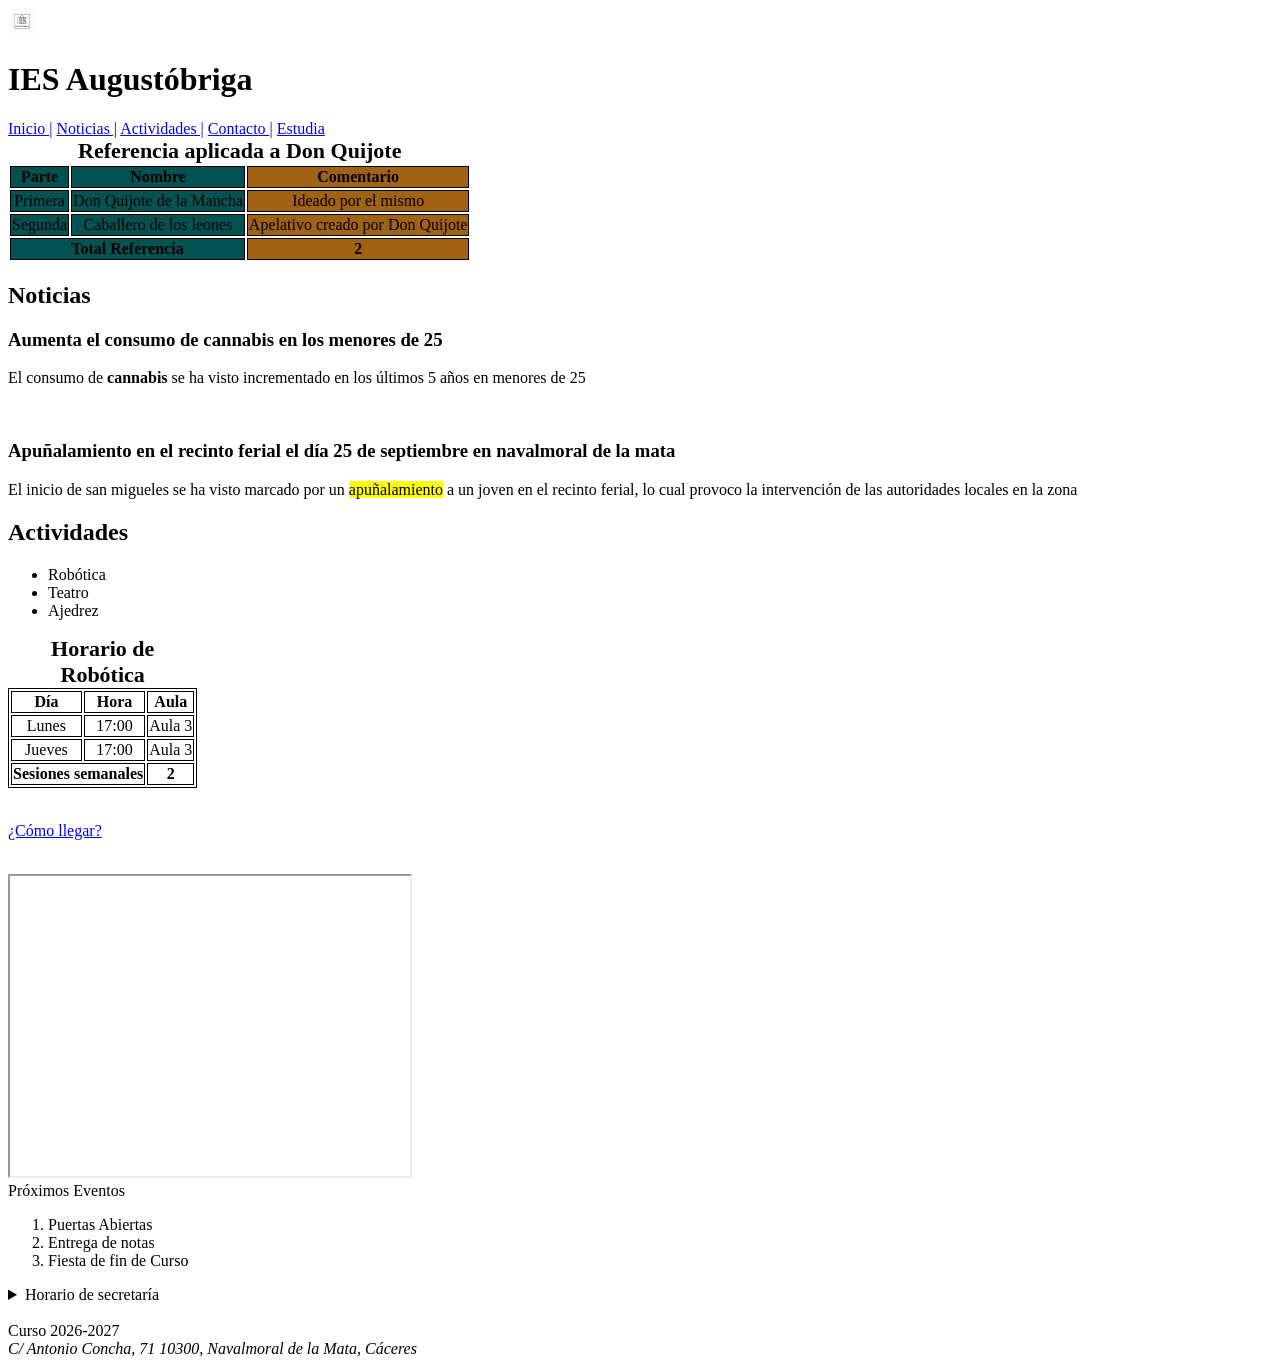
<file: index.html>
<!DOCTYPE html>
<html lang="es">
  <div id="todo">
<head>
  <meta charset="UTF-8">
  <meta name="viewport" content="width=device-width, initial-scale=1.0">
  <img id="logo" src="imagenes/logo.png" alt="imagen">
  <div id="cabecera">
  <title>IES Augustóbriga</title>
  <meta name="Description" content="Página Web IES Augustóbriga">
  <link rel="stylesheet" href="css/estilos.css">
</head>
<body>
  <header id="Inicio"><h1>IES Augustóbriga</h1></header>
  <nav><a href="/ejercicios/index.html">Inicio |</a> <a href="#Noticias">Noticias |</a> <a href="#Actividades">Actividades |</a> <a href="/contacto/formcontacto.html">Contacto |</a> <a href="https://www.educarex.es/fp.html" target="_blank" title="Portal Educación">Estudia</a></nav>
  </div>
  <main>
    <table id="table">
      <caption><b>Referencia aplicada a Don Quijote</b></caption>
      <colgroup>
      <col class="datos" span="2">
      <col class="total">
    </colgroup>
    <thead>
      <tr><th>Parte</th><th>Nombre</th><th>Comentario</th></tr>
    </thead>
    <tbody>
      <tr><td>Primera</td><td>Don Quijote de la Mancha</td><td>Ideado por el mismo</td></tr>
      <tr><td>Segunda</td><td>Caballero de los leones</td><td>Apelativo creado por Don Quijote</td></tr>
    </tbody>
    <tfoot>
      <tr><th colspan="2">Total Referencia</th><th>2</th></tr>
    </tfoot>
    </table>
    <div id="padre">
    <section id="Noticias">
      <h2>Noticias</h2>
      <div class="Noticias" id="noticia1">
      <h3>Aumenta el consumo de cannabis en los menores de 25</h3>
      <p class="parrafo">El consumo de <strong>cannabis</strong> se ha visto incrementado en los últimos 5 años en menores de 25</p>
      </div>
      <br>
      <div class="Noticias" id="noticia2">
        <h3>Apuñalamiento en el recinto ferial el día 25 de septiembre en navalmoral de la mata</h3>
        <p class="parrafo">El inicio de san migueles se ha visto marcado por un <mark>apuñalamiento</mark> a un joven en el recinto ferial, lo cual provoco la intervención de las autoridades locales en la zona</p>
      </div>
    </section>
    </div>
    <section id="Actividades">
      <h2>Actividades</h2>
      <ul>
        <li>Robótica</li>
        <li>Teatro</li>
        <li>Ajedrez</li>
      </ul>
    <table id="tabla">
      <caption>Horario de Robótica</caption>
      <thead>
        <tr>
          <th class="azul">Día</th>
          <th class="morado">Hora</th>
          <th class="violeta">Aula</th>
        </tr>
      </thead>
      <tbody>
        <tr>
          <td class="azul">Lunes</td>
          <td class="morado">17:00</td>
          <td class="violeta">Aula 3</td>
        </tr>
        <tr>
          <td class="azul">Jueves</td>
          <td class="morado">17:00</td>
          <td class="violeta">Aula 3</td>
        </tr>
      </tbody>
      <tfoot>
        <tr>
          <th colspan="2" class="azul">Sesiones semanales</th>
          <th class="violeta">2</th>
        </tr>
      </tfoot>
    </table>

    <br>

    <section id="como_Llegar">
      <p><a href="https://iesaugustobriga.educarex.es/" target="mapa">¿Cómo llegar?</a></p>
      <br>
      <iframe name="mapa" width="400" height="300"></iframe>
    </section>
    </section>
  </main>
  <aside>Próximos Eventos</aside>
  <ol>
    <li>Puertas Abiertas</li>
    <li>Entrega de notas</li>
    <li>Fiesta de fin de Curso</li>
  </ol>
      <details>
        <summary>Horario de secretaría</summary>
        <p>De lunes a viernes de 9:00 a 14:00</p>
      </details>
      <br>
  <footer>Curso 2026-2027
    <address>
      C/ Antonio Concha, 71 10300, Navalmoral de la Mata, Cáceres
    </address>
  </footer>
</body>
  </div>
</html>
</file>
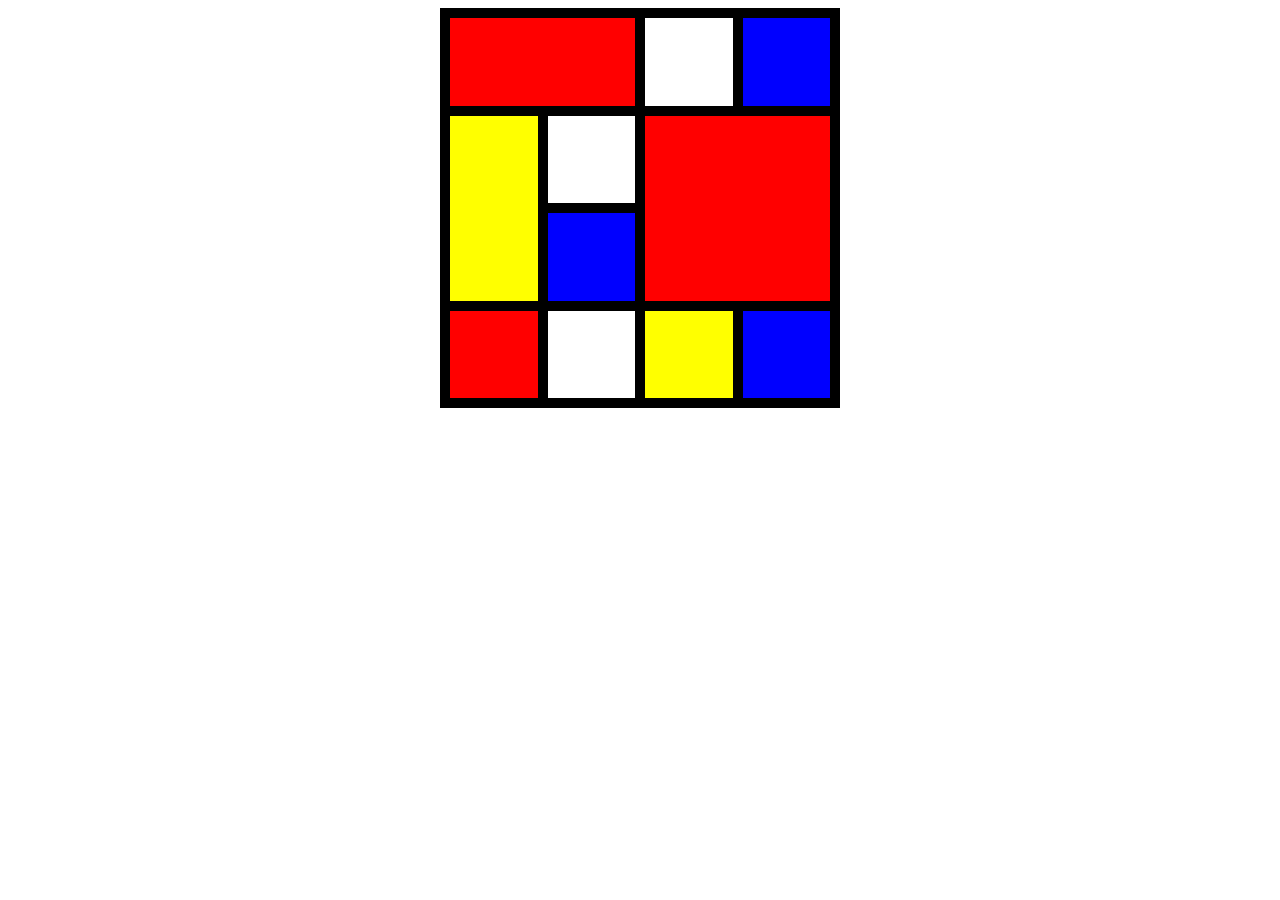
<file: colores.html>
<!DOCTYPE html>
<html lang="en">
<head>
    <meta charset="UTF-8">
    <meta name="viewport" content="width=device-width, initial-scale=1.0">
    <title>Prueba Colores</title>
    <link rel="stylesheet" href="/css/colores.css">
</head>
<body>
    <table>
        <tr>
            <td colspan="2" style="background-color: red;"></td>
            <td class="blanco"></td>
            <td class="azul"></td>
        </tr>
        <tr>
            <td rowspan="2" class="amarillo"></td>
            
            <td class="blanco"></td>
            <td rowspan="2" colspan="2" style="background-color: red;"></td>
        </tr>
        <tr>
            <td class="azul"></td>
            
            
            
        </tr>
        <tr>
            <td style="background-color: red;"></td>
            <td class="blanco"></td>
            <td class="amarillo"></td>
            <td class="azul"></td>
        </tr>
    </table>
    
</body>
</html>
</file>
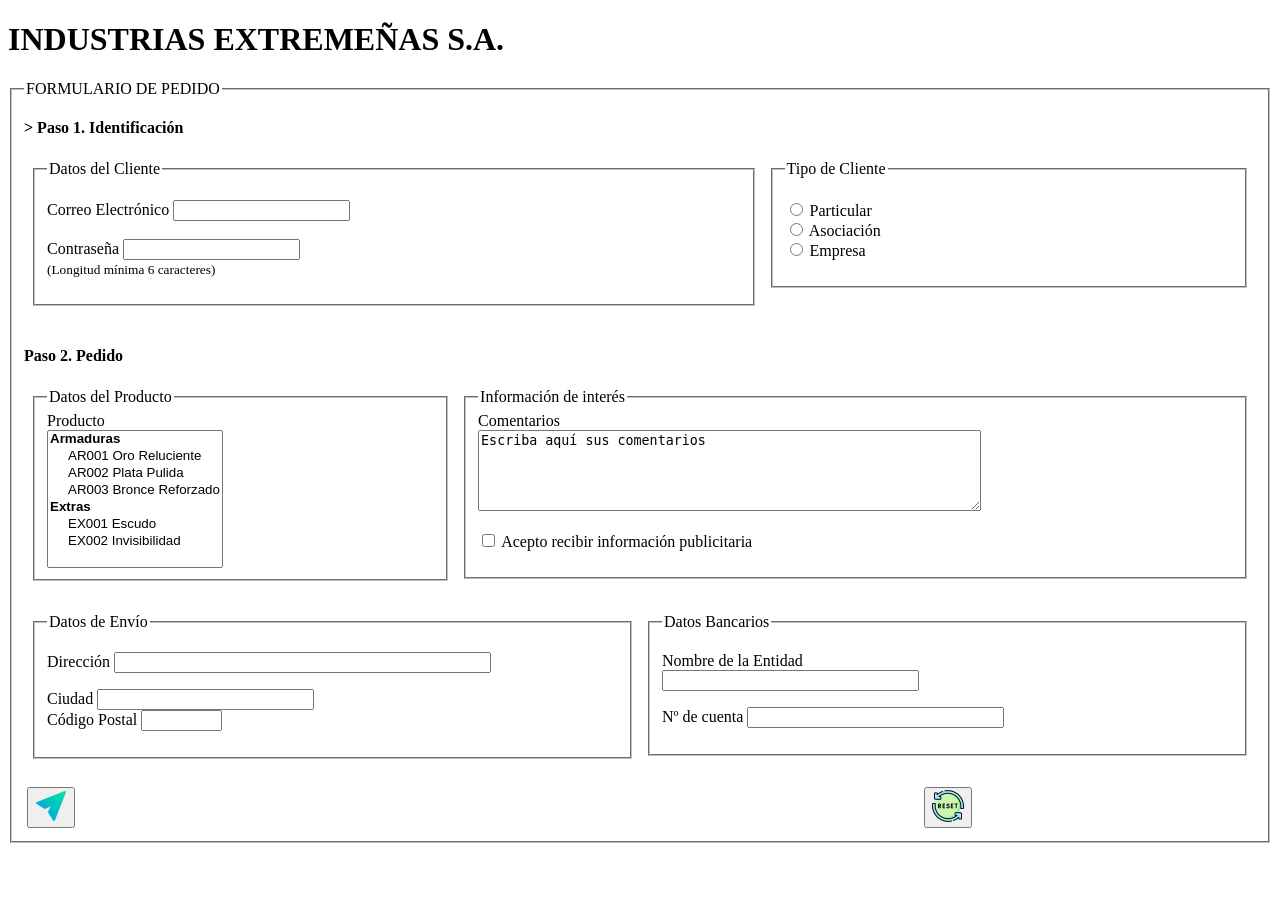
<file: ejercicioformulario.html>
<!DOCTYPE html>
<html lang="es">
<head>
    <meta charset="UTF-8">
    <title>Industrias Extremeñas S.A.</title>
</head>
<body>

    <h1>INDUSTRIAS EXTREMEÑAS S.A.</h1>

    <form>
        <fieldset>
            <legend>FORMULARIO DE PEDIDO</legend>


            <p><b>&gt; Paso 1. Identificación</b></p>
            <table border="0" width="100%" cellpadding="5">
                <tr>
                    <td valign="top" width="60%">
                        <fieldset>
                            <legend>Datos del Cliente</legend>
                            <p>
                                Correo Electrónico <input type="email" name="email" ><br><br>
                                Contraseña <input type="password" name="contrasena" ><br>
                                <small>(Longitud mínima 6 caracteres)</small>
                            </p>
                        </fieldset>
                    </td>
                    <td valign="top" width="40%">
                        <fieldset>
                            <legend>Tipo de Cliente</legend>
                            <p>
                                <input type="radio" name="tipo_cliente" value="particular"> Particular<br>
                                <input type="radio" name="tipo_cliente" value="asociacion"> Asociación<br>
                                <input type="radio" name="tipo_cliente" value="empresa"> Empresa
                            </p>
                        </fieldset>
                    </td>
                </tr>
            </table>

            <br>


            <p><b> Paso 2. Pedido</b></p>
            <table border="0" width="100%" cellpadding="5">
                <tr>
                    <td valign="top" width="35%">
                        <fieldset>
                            <legend>Datos del Producto</legend>
                            <label>Producto</label><br>
                            <select size="8" name="producto">
                                <optgroup label="Armaduras">
                                    <option value="AR001">AR001 Oro Reluciente</option>
                                    <option value="AR002">AR002 Plata Pulida</option>
                                    <option value="AR003">AR003 Bronce Reforzado</option>
                                </optgroup>
                                <optgroup label="Extras">
                                    <option value="EX001">EX001 Escudo</option>
                                    <option value="EX002">EX002 Invisibilidad</option>
                                </optgroup>
                            </select>
                        </fieldset>
                    </td>
                    <td valign="top" width="65%">
                        <fieldset>
                            <legend>Información de interés</legend>
                            <label>Comentarios</label><br>
                            <textarea name="comentarios" rows="5" cols="60">Escriba aquí sus comentarios</textarea>
                            <p>
                                <input type="checkbox" name="publicidad"> Acepto recibir información publicitaria
                            </p>
                        </fieldset>
                    </td>
                </tr>
            </table>

            <br>


            <table border="0" width="100%" cellpadding="5">
                <tr>
                    <td valign="top" width="50%">
                        <fieldset>
                            <legend>Datos de Envío</legend>
                            <p>Dirección <input type="text" name="direccion" size="45"></p>
                            <p>
                                Ciudad <input type="text" name="ciudad" size="25"> <br>
                                Código Postal <input type="text" name="cp" size="8">
                            </p>
                        </fieldset>
                    </td>
                    <td valign="top" width="50%">
                        <fieldset>
                            <legend>Datos Bancarios</legend>
                            <p>Nombre de la Entidad <br> <input type="text" name="entidad" size="30"></p>
                            <p>Nº de cuenta <input type="text" name="cuenta" size="30"></p>
                        </fieldset>
                    </td>
                </tr>
            </table>

            <br>

            <table border="0" width="100%">
                <tr>
                    <td align="left" width="50%">
                        <button type="submit">
                            <img src="imagenes/enviar.png" alt="Enviar">
                        </button>
                    </td>
                    <td align="center" width="50%">
                        <button type="reset">
                            <img src="imagenes/reiniciar.png" alt="Reset">
                        </button>
                    </td>
                </tr>
            </table>

        </fieldset>
    </form>

</body>
</html>
</file>
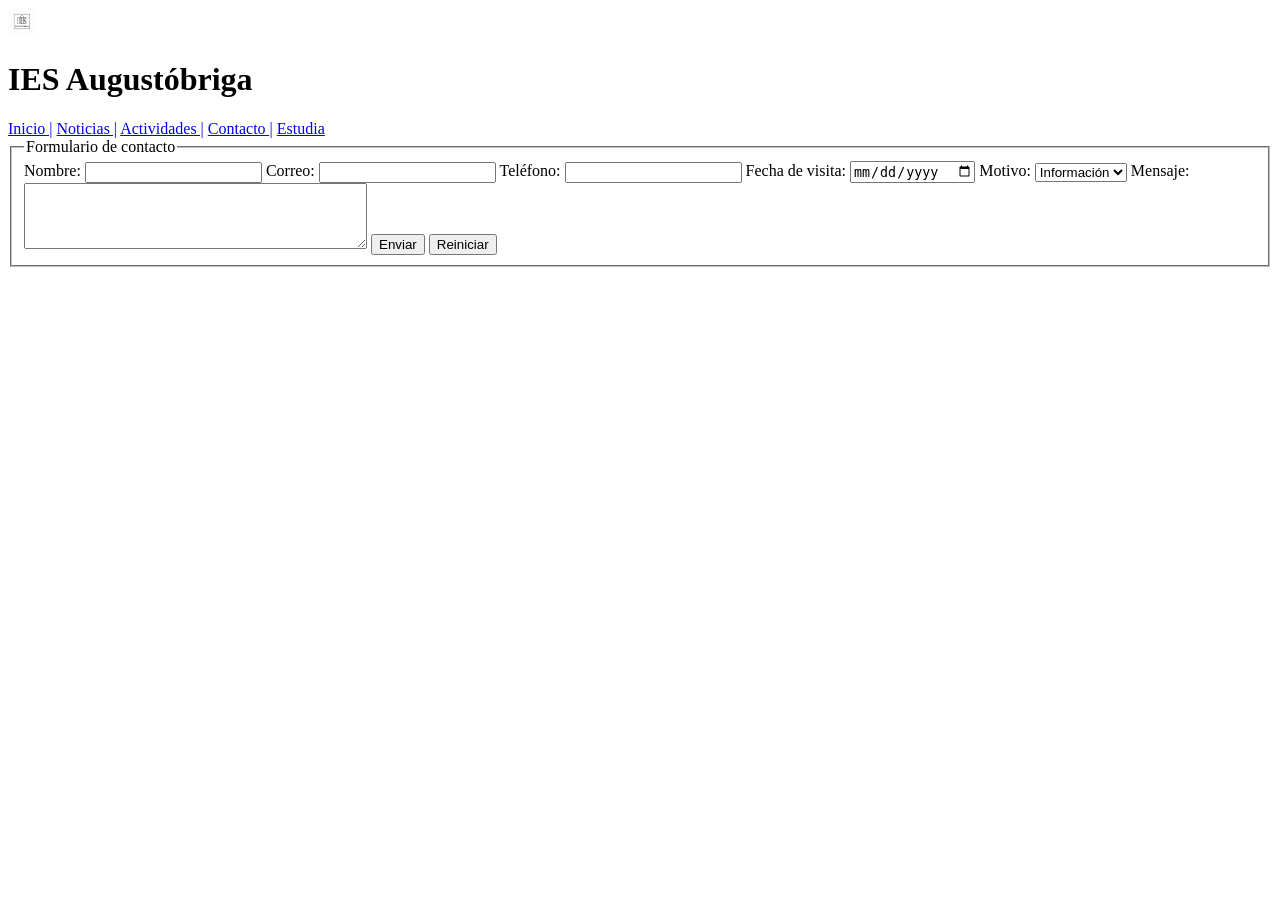
<file: formcontacto.html>
<!DOCTYPE html>
<html lang="es">
  <div id="todo">
<head>
  <meta charset="UTF-8">
  <meta name="viewport" content="width=device-width, initial-scale=1.0">
  <img id="logo" src="imagenes/logo.png" alt="imagen">
  <div id="cabecera">
  <title>IES Augustóbriga</title>
  <meta name="Description" content="Página Web IES Augustóbriga">
  <link rel="stylesheet" href="css/estilos.css">
</head>
<body>
  <header id="Inicio"><h1>IES Augustóbriga</h1></header>
  <nav><a href="#Inicio">Inicio |</a> <a href="#Noticias">Noticias |</a> <a href="#Actividades">Actividades |</a> <a href="#Contacto">Contacto |</a> <a href="https://www.educarex.es/fp.html" target="_blank" title="Portal Educación">Estudia</a></nav>
<main>

    <section id="Contacto">
        <form action="procesar.php" method="post">
            <fieldset>
                <legend>Formulario de contacto</legend>
                <label for="Nombre">Nombre:</label>
                <input type="text" name="Nombre" id="Nombre">

                <label for="email">Correo:</label>
                <input type="email" name="email" id="email">

                <label for="tel">Teléfono:</label>
                <input type="tel" name="tel" id="tel">

                <label for="fecha">Fecha de visita:</label>
                <input type="date" name="fecha" id="fecha">

                <label for="motivo">Motivo:</label>
                <select name="motivo" id="motivo">
                    <option value="info">Información</option>
                    <option value="matricula">Matrícula</option>
                    <option value="otros">Otros</option>
                </select>

                <label for="mensaje">Mensaje:</label>
                <Textarea cols="40" rows="4"></Textarea>
                
            <button type="submit">Enviar</button>
            <button type="reset">Reiniciar</button>
            </fieldset>
        </form>
    </section>
</main>
</file>
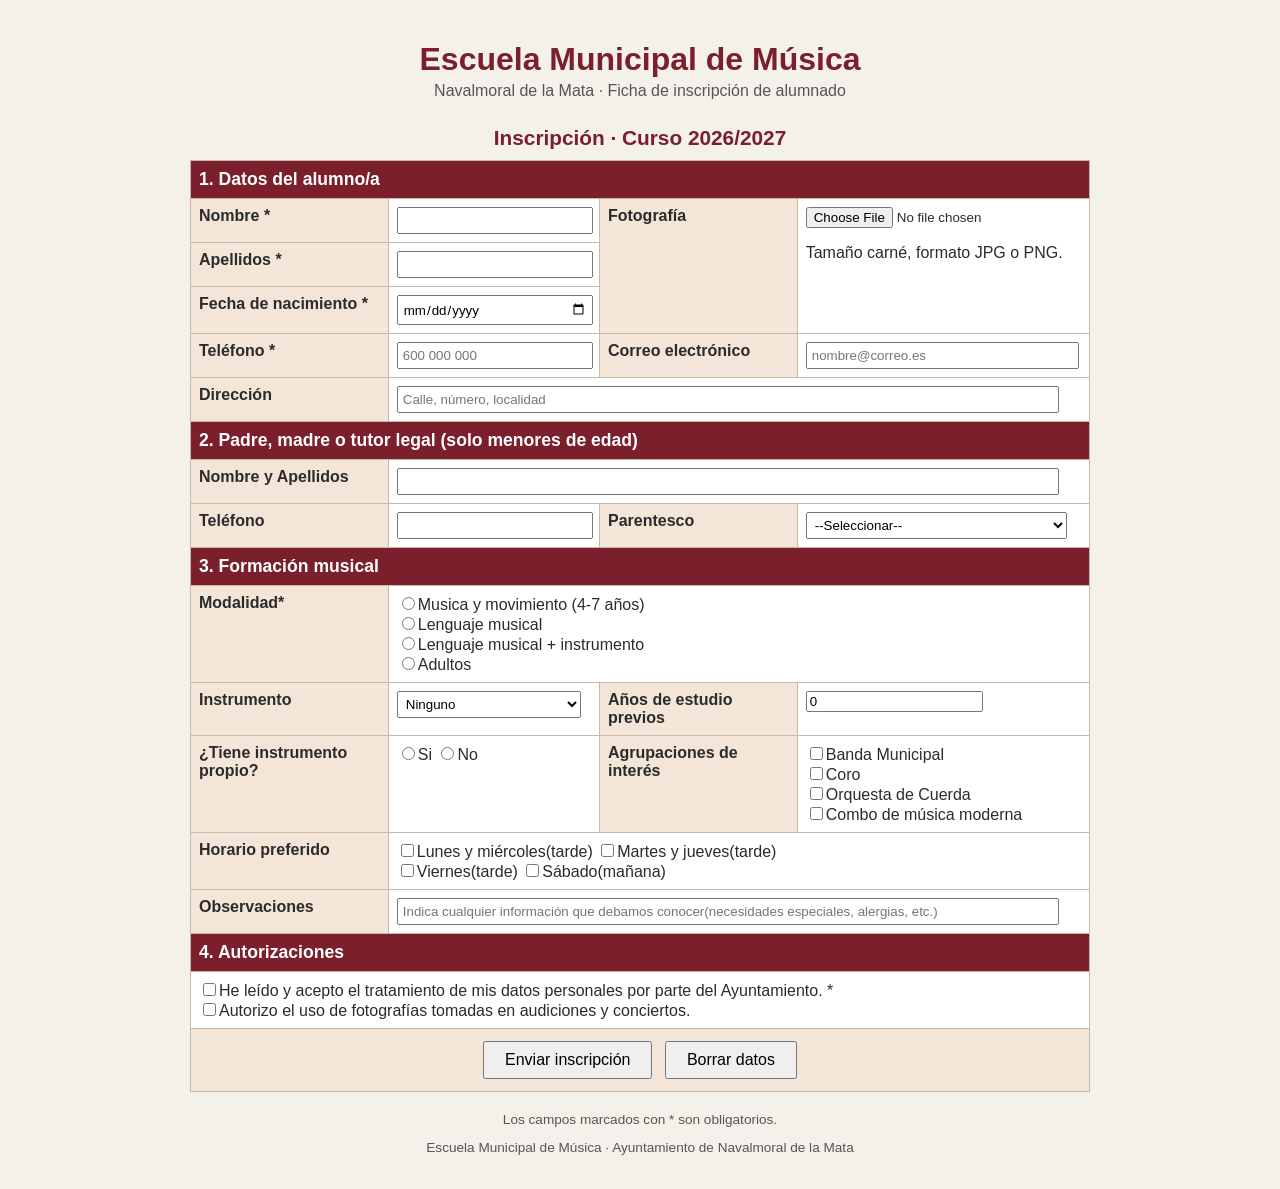
<file: formularioevaluable.html>
<!doctype html>
<!--
  TAREA UT2 · Formularios dentro de tablas
  Escuela Municipal de Musica de Navalmoral de la Mata
  Alumno/a: ______________________________
  Completa los bloques marcados con TODO siguiendo el modelo de la seccion 1.
-->
<html lang="es">
  <head>
    <meta charset="UTF-8" />
    <meta name="viewport" content="width=device-width, initial-scale=1.0" />
    <meta
      name="description"
      content="Ficha de inscripcion de la Escuela Municipal de Musica de Navalmoral de la Mata"
    />
    <title>
      Inscripcion · Escuela Municipal de Musica de Navalmoral de la Mata
    </title>

    <!-- ESTILO PROPORCIONADO POR EL PROFESOR: NO ES NECESARIO MODIFICARLO -->
    <style>
      body {
        font-family: Arial, Helvetica, sans-serif;
        background-color: #f4f1ea;
        color: #2b2b2b;
        margin: 0;
        padding: 20px;
      }
      header,
      footer {
        text-align: center;
      }
      header h1 {
        color: #7a1f2b;
        margin-bottom: 4px;
      }
      header p {
        margin-top: 0;
        color: #555555;
      }
      table {
        width: 900px;
        margin: 0 auto;
        border-collapse: collapse;
        background-color: #ffffff;
      }
      caption {
        font-size: 1.3em;
        font-weight: bold;
        padding: 10px;
        color: #7a1f2b;
      }
      th,
      td {
        border: 1px solid #c9b8a4;
        padding: 8px;
        vertical-align: top;
      }
      th {
        background-color: #f3e6d8;
        text-align: left;
        width: 22%;
      }
      th.seccion {
        background-color: #7a1f2b;
        color: #ffffff;
        font-size: 1.1em;
      }
      tfoot td {
        text-align: center;
        background-color: #f3e6d8;
      }
      input[type="text"],
      input[type="email"],
      input[type="tel"],
      input[type="date"],
      select,
      textarea {
        width: 95%;
        padding: 4px;
        font-family: inherit;
      }
      button {
        padding: 8px 20px;
        margin: 4px;
        font-size: 1em;
      }
      footer {
        margin-top: 20px;
        font-size: 0.85em;
        color: #555555;
      }
    </style>
  </head>
  <body>
    <header>
      <h1>Escuela Municipal de Música</h1>
      <p>Navalmoral de la Mata · Ficha de inscripción de alumnado</p>
    </header>

    <main>
      <form action="#" method="post" enctype="multipart/form-data">
        <table>
          <caption>
            Inscripción · Curso 2026/2027
          </caption>

          <!-- ========== 1. DATOS DEL ALUMNO/A (SECCIÓN DE EJEMPLO, YA RESUELTA) ========== -->
          <tbody>
            <tr>
              <th colspan="4" class="seccion">1. Datos del alumno/a</th>
            </tr>
            <tr>
              <th><label for="nombre">Nombre *</label></th>
              <td><input type="text" id="nombre" name="nombre" required /></td>
              <th rowspan="3"><label for="foto">Fotografía</label></th>
              <td rowspan="3">
                <input type="file" id="foto" name="foto" accept="image/*" />
                <p>Tamaño carné, formato JPG o PNG.</p>
              </td>
            </tr>
            <tr>
              <th><label for="apellidos">Apellidos *</label></th>
              <td>
                <input type="text" id="apellidos" name="apellidos" required />
              </td>
            </tr>
            <tr>
              <th><label for="nacimiento">Fecha de nacimiento *</label></th>
              <td>
                <input type="date" id="nacimiento" name="nacimiento" required />
              </td>
            </tr>
            <tr>
              <th><label for="telefono">Teléfono *</label></th>
              <td>
                <input
                  type="tel"
                  id="telefono"
                  name="telefono"
                  placeholder="600 000 000"
                  pattern="[0-9]{9}"
                  required
                />
              </td>
              <th><label for="correo">Correo electrónico</label></th>
              <td>
                <input
                  type="email"
                  id="correo"
                  name="correo"
                  placeholder="nombre@correo.es"
                />
              </td>
            </tr>
            <tr>
              <th><label for="direccion">Dirección</label></th>
              <td colspan="3">
                <input
                  type="text"
                  id="direccion"
                  name="direccion"
                  placeholder="Calle, número, localidad"
                />
              </td>
            </tr>
          </tbody>

          <!-- ========== 2. DATOS DEL TUTOR LEGAL ========== -->
          <tbody>
            <tr>
              <th colspan="4" class="seccion">
                2. Padre, madre o tutor legal (solo menores de edad)
              </th>
            </tr>
            <!--
            TODO 2 · Completa esta sección con DOS filas:
              Fila A: "Nombre y apellidos" -> un campo de texto que ocupe las 3 columnas restantes (colspan).
              Fila B: "Teléfono" (campo tel, 9 cifras con pattern)  |  "Parentesco" -> lista desplegable
                      (select) con las opciones: -- Selecciona --, Madre, Padre, Tutor/a legal.
            Recuerda: cada etiqueta en un <th> con <label for="...">, cada control en un <td> con su id y name.
          -->
            <tr>
              <th>
                <label for="NombreyApellidos">Nombre y Apellidos</label>
              </th>
              <td colspan="3">
                <input
                  type="text"
                  name="NombreyApellidos"
                  id="NombreyApellidos"
                />
              </td>
            </tr>
            <tr>
              <th>
                <label for="Teléfono">Teléfono</label>
              </th>
              <td>
                <input
                  type="tel"
                  name="telefono"
                  id="telefono"
                  pattern="[0-9]{9}"
                />
              </td>
              <th>
                <label for="Parentesco">Parentesco</label>
              </th>
              <td>
                <select name="Parentesco" id="Parentesco">
                  <option value="000" disabled selected>--Seleccionar--</option>
                  <option value="001">Madre</option>
                  <option value="002">Padre</option>
                  <option value="003">Tutor/a legal</option>
                </select>
              </td>
            </tr>
          </tbody>
          <!-- ========== 3. FORMACIÓN MUSICAL ========== -->
          <!--
          TODO 3 · Crea un nuevo <tbody> con la fila de cabecera "3. Formación musical"
                   (th con colspan="4" y class="seccion") y estas filas:
            Fila A: "Modalidad *" -> 4 botones de opción (radio, mismo name, obligatorio), ocupando 3 columnas:
                    Música y movimiento (4-7 años) / Lenguaje musical / Lenguaje musical + instrumento / Adultos
            Fila B: "Instrumento" -> select agrupado con <optgroup>:
                       Cuerda: Violín, Violonchelo, Guitarra
                       Viento madera: Flauta travesera, Clarinete, Saxofón
                       Viento metal: Trompeta, Trombón
                       Percusión y teclado: Percusión, Piano
                    | "Años de estudio previos" -> campo numérico entre 0 y 15, valor inicial 0.
            Fila C: "¿Tiene instrumento propio?" -> radio Sí / No (No marcado por defecto)
                    | "Agrupaciones de interés" -> casillas: Banda municipal, Coro,
                      Orquesta de cuerda, Combo de música moderna.
            Fila D: "Horario preferido" -> casillas (3 columnas): Lunes y miércoles (tarde),
                    Martes y jueves (tarde), Viernes (tarde), Sábado (mañana).
            Fila E: "Observaciones" -> área de texto de 4 filas, máximo 500 caracteres,
                    con texto de ayuda (placeholder), ocupando 3 columnas.
        -->
          <tbody>
            <tr>
              <th colspan="4" class="seccion">3. Formación musical</th>
            </tr>
            <tr>
              <th>
                <label for="Modalidad">Modalidad*</label>
              </th>
              <td colspan="3">
                <input
                  type="radio"
                  name="Modalidad"
                  id="Musicaymovimiento"
                  required
                />Musica y movimiento (4-7 años)
                <br />
                <input
                  type="radio"
                  name="Modalidad"
                  id="Lenguaje Musical"
                />Lenguaje musical
                <br />
                <input
                  type="radio"
                  name="Modalidad"
                  id="Lenguaje+instrumento"
                />Lenguaje musical + instrumento
                <br />
                <input type="radio" name="Modalidad" id="Adultos" />Adultos
              </td>
            </tr>
            <tr>
              <th>
                <label for="Instrumento">Instrumento</label>
              </th>
              <td>
                <select name="Instrumento" id="instrumento">
                  <option value="Null" disabled selected>Ninguno</option>
                  <optgroup label="Cuerda">
                    <option value="Cuerda01">Violín</option>
                    <option value="Cuerda02">Violonchelo</option>
                    <option value="Cuerda03">Guitarra</option>
                  </optgroup>
                  <optgroup label="Viento Madera">
                    <option value="VientoMadera01">Flauta travesera</option>
                    <option value="VientoMadera02">Clarinete</option>
                    <option value="VientoMadera03">Saxofón</option>
                  </optgroup>
                  <optgroup label="Viento Metal">
                    <option value="VientoMetal01">Trompeta</option>
                    <option value="VientoMetal02">Trombón</option>
                  </optgroup>
                  <optgroup label="Percusion y Teclado">
                    <option value="PercusionyTeclado01">Percusión</option>
                    <option value="PercusionyTeclado02">Piano</option>
                  </optgroup>
                </select>
              </td>
              <th>
                <label for="Años de estudio">Años de estudio previos</label>
              </th>
              <td>
                <input
                  type="number"
                  name="añosestudio"
                  id="añosestudio"
                  value="0"
                  max="15"
                />
              </td>
            </tr>
            <tr>
              <th>
                <label for="tieneinstrumento">¿Tiene instrumento propio?</label>
              </th>
              <td>
                <input type="radio" name="tieneinstrumento" id="si" />Si
                <input type="radio" name="tieneinstrumento" id="no" />No
              </td>
              <th>
                <label for="AgrupacionesdeInteres"
                  >Agrupaciones de interés</label
                >
              </th>
              <td>
                <input
                  type="checkbox"
                  name="Agrupaciones"
                  id="bandamunicipal"
                />Banda Municipal
                <br />
                <input type="checkbox" name="Agrupaciones" id="coro" />Coro
                <br />
                <input
                  type="checkbox"
                  name="Agrupaciones"
                  id="OrquestaCuerda"
                />Orquesta de Cuerda
                <br />
                <input type="checkbox" name="Agrupaciones" id="Combo" />Combo de
                música moderna
              </td>
            </tr>
            <tr>
              <th>
                <label for="HorarioPreferido">Horario preferido</label>
              </th>
              <td colspan="3">
                <input
                  type="checkbox"
                  name="Horario"
                  id="LunesMiercoles"
                />Lunes y miércoles(tarde)
                <input type="checkbox" name="Horario" id="MartesJueves" />Martes
                y jueves(tarde)
                <br />
                <input
                  type="checkbox"
                  name="Horario"
                  id="Viernes"
                />Viernes(tarde)
                <input
                  type="checkbox"
                  name="Horario"
                  id="Sabado"
                />Sábado(mañana)
              </td>
            </tr>
            <tr>
              <th>
                <label for="Observaciones">Observaciones</label>
              </th>
              <td colspan="3">
                <input
                  type="text"
                  name="Observaciones"
                  id="Observacion"
                  placeholder="Indica cualquier información que debamos conocer(necesidades especiales, alergias, etc.)"
                  max="500"
                  rows="4"
                />
              </td>
            </tr>
          </tbody>

          <!-- ========== 4. AUTORIZACIONES ========== -->
          <!--
          TODO 4 · Crea un <tbody> con la cabecera "4. Autorizaciones" y UNA fila con una sola celda
                   que ocupe las 4 columnas, con dos casillas:
                   - Aceptación del tratamiento de datos personales (OBLIGATORIA).
                   - Autorización para el uso de fotografías en audiciones y conciertos (opcional).
        -->
          <tbody>
            <th colspan="4" class="seccion">4. Autorizaciones</th>
            <tr>
              <td colspan="4">
                <input
                  type="checkbox"
                  name="Autorización"
                  id="datospersonales"
                  required
                />He leído y acepto el tratamiento de mis datos personales por
                parte del Ayuntamiento. *
                <br />
                <input
                  type="checkbox"
                  name="Autorización"
                  id="fotografías"
                />Autorizo el uso de fotografías tomadas en audiciones y
                conciertos.
              </td>
            </tr>
          </tbody>
          <!-- ========== BOTONES ========== -->
          <!--
          TODO 5 · Crea un <tfoot> con una fila y una celda que ocupe las 4 columnas, con dos botones:
                   "Enviar inscripción" (envía el formulario) y "Borrar datos" (lo limpia).
        -->
          <tfoot>
            <td colspan="4">
              <button type="submit">Enviar inscripción</button>
              <button type="reset">Borrar datos</button>
            </td>
          </tfoot>
        </table>
      </form>
    </main>

    <footer>
      <p>Los campos marcados con * son obligatorios.</p>
      <p>Escuela Municipal de Música · Ayuntamiento de Navalmoral de la Mata</p>
    </footer>
  </body>
</html>
</file>
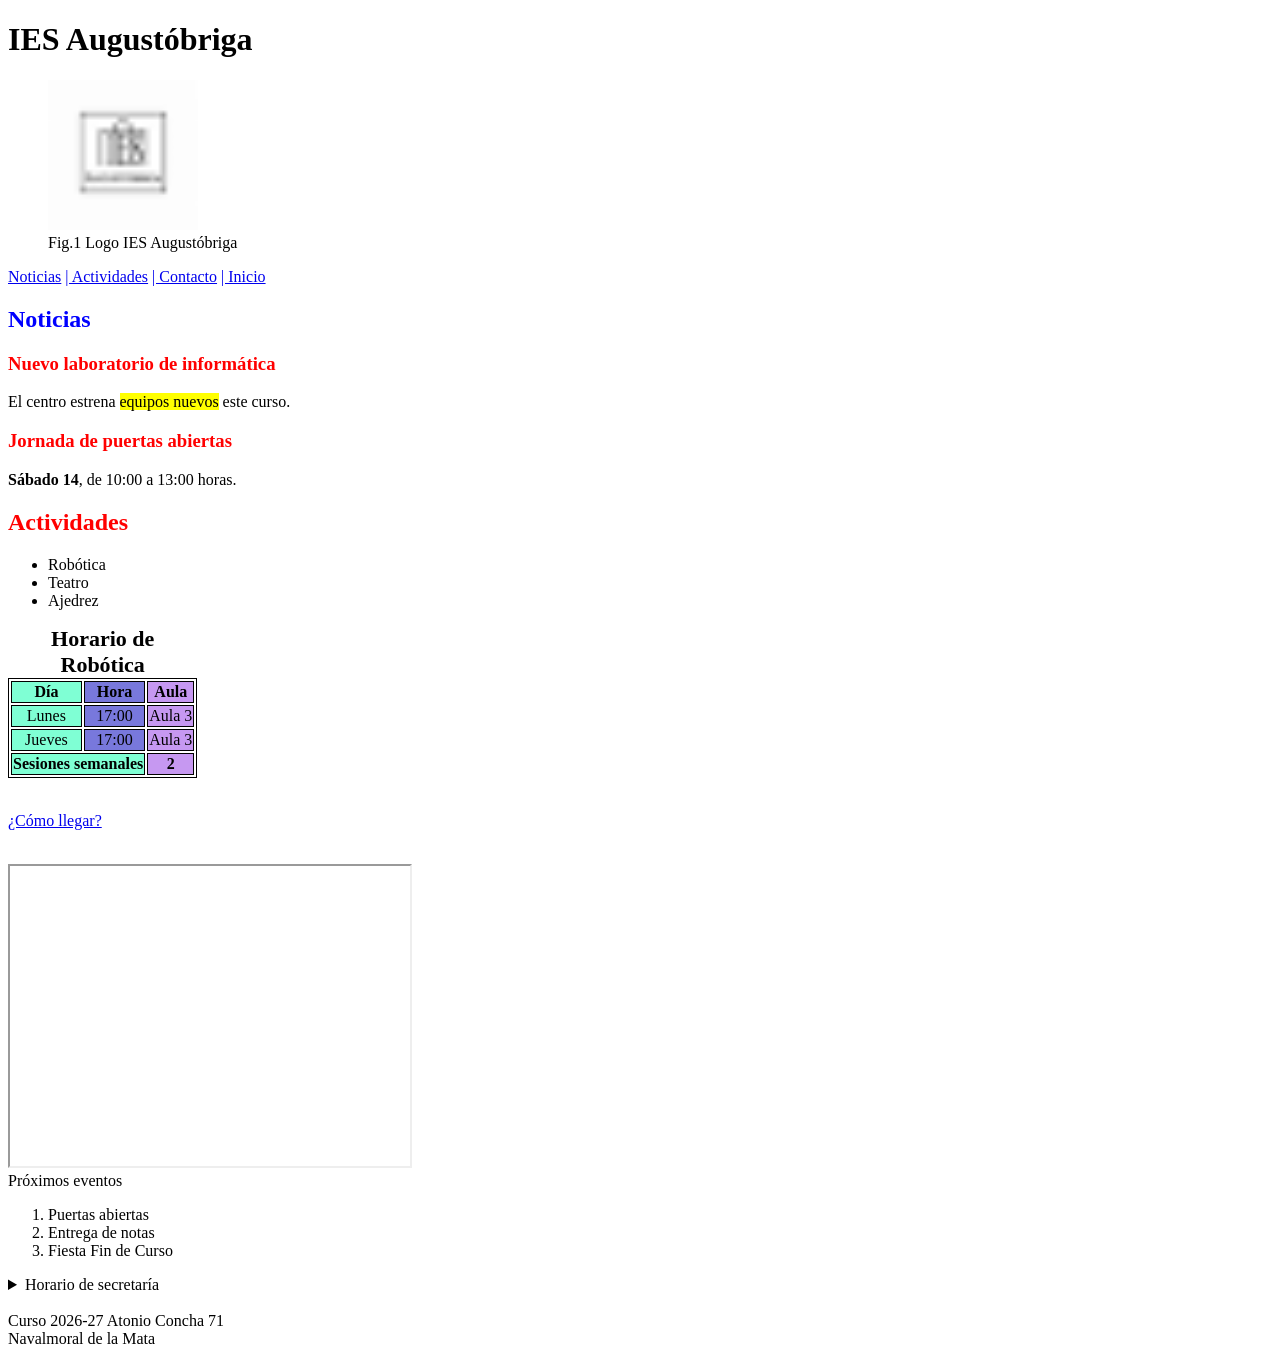
<file: index2.html>
<!DOCTYPE html>
<html lang="es">

<head>
    <meta charset="UTF-8">
    <title>IES Augustóbriga</title>
    <meta name="desription" content="Página web del IES Augustóbriga" />
    <link rel="stylesheet" href="/css/estilos.css" />
</head>

<body>
    <header>
        <h1>IES Augustóbriga</h1>
        <figure>
            <img src="imagenes/logo.png" width="150" hight="150" alt="Logotipo de IES Augustóbriga">
            <figcaption>Fig.1 Logo IES Augustóbriga</figcaption>
        </figure>
    </header>
    <nav>
        <a href="#noticias">Noticias</a>
        <a href="#actividades">| Actividades</a>
        <a href="contacto/formcontacto.html" target="_self" title="Contacto">| Contacto</a>
         <a href="index.html" target="_self" title="Inicio">| Inicio</a>
    </nav>
    <main>

        <section id="noticias">
            <h2>Noticias</h2>
            <article id="noticia1" class="noticia">
                <h3>Nuevo laboratorio de informática</h3>
                <p>El centro estrena <mark>equipos nuevos</mark> este curso.</p>
            </article>
            <article id="noticia2" class="noticia">
                <h3>Jornada de puertas abiertas</h3>
                <p><strong>Sábado 14</strong>, de 10:00 a 13:00 horas.</p>
            </article>
        </section>

        <section id="actividades">
            <h2>Actividades</h2>
            <ul>
                <li>Robótica</li>
                <li>Teatro</li>
                <li>Ajedrez</li>
            </ul>
            <table id="tabla">
                <colgroup>
                    <col id="verde">
                    <col id="azul">
                    <col id="morado">
                </colgroup>
                <caption>Horario de Robótica</caption>
                <thead>
                    <tr>
                        <th>Día</th>
                        <th>Hora</th>
                        <th>Aula</th>
                    </tr>
                </thead>
                <tbody>
                    <tr>
                        <td>Lunes</td>
                        <td>17:00</td>
                        <td>Aula 3</td>
                    </tr>
                    <tr>
                        <td>Jueves</td>
                        <td>17:00</td>
                        <td>Aula 3</td>
                    </tr>
                </tbody>
                <tfoot>
                    <tr>
                        <th colspan="2">Sesiones semanales</th>
                        <th>2</th>
                    </tr>
                </tfoot>
            </table>
            <br>


        </section>


        <section id="como-llegar">
            <p><a href="https://iesaugustobriga.educarex.es/" target="mapa">¿Cómo llegar?</a></p>
            <br>
            <iframe name="mapa" width="400" height="300"></iframe>
        </section>
        


    </main>
    <aside>Próximos eventos</aside>
    <ol>
        <li>Puertas abiertas</li>
        <li>Entrega de notas</li>
        <li>Fiesta Fin de Curso</li>
    </ol>
    <details>
        <summary>Horario de secretaría</summary>
        <p>Lunes a viernes, de 9:00 a 14:00.</p>
    </details>
    <br>
    <footer>Curso 2026-27 Atonio Concha 71<br> Navalmoral de la Mata</footer>

</body>

</html>
</file>
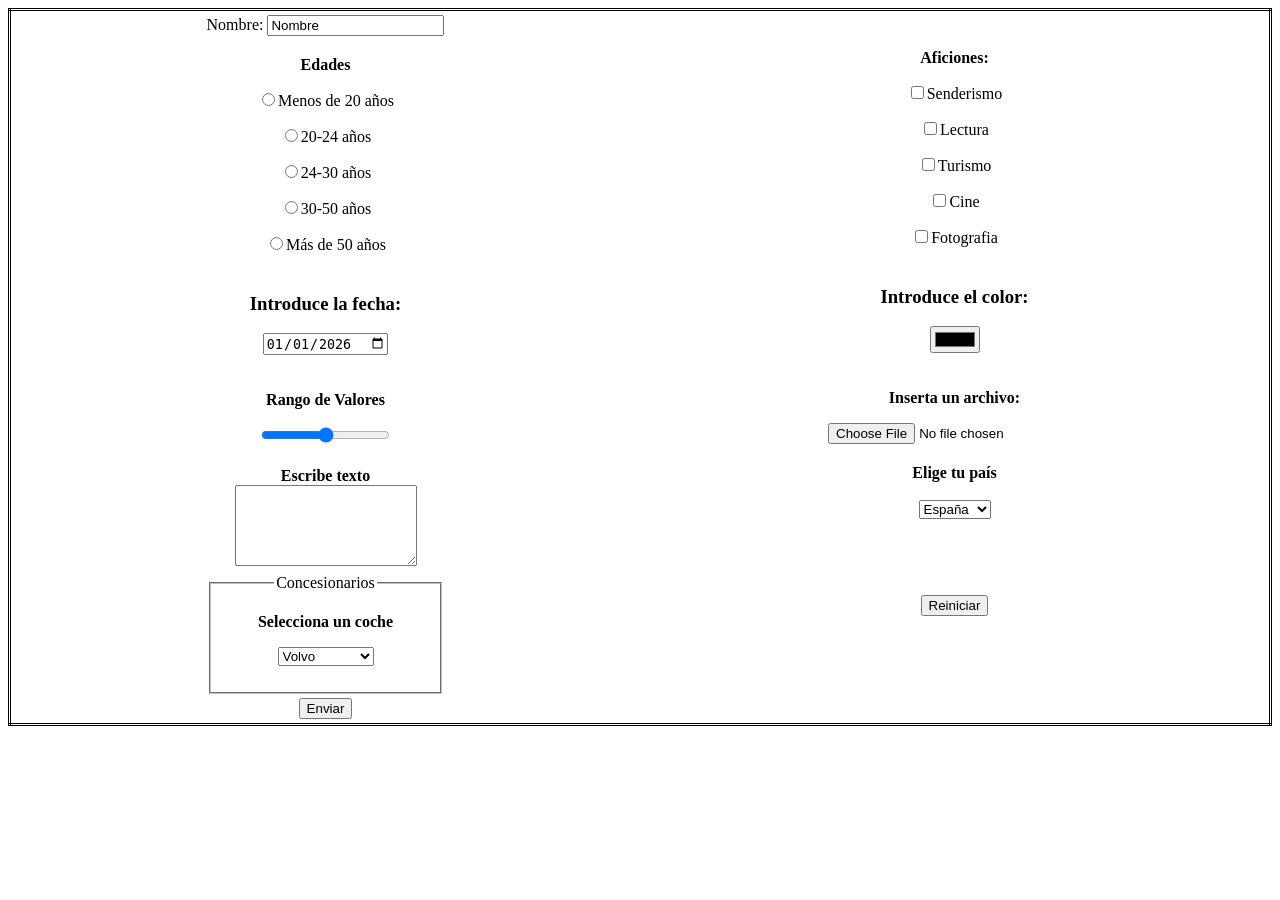
<file: pruebaformulaaaario.html>
<!doctype html>
<html lang="en">
  <head>
    <meta charset="UTF-8" />
    <meta name="viewport" content="width=device-width, initial-scale=1.0" />
    <title>Ejemplo Formulario</title>
  </head>
  <body>
    <form action="manejador.html" enctype="multipart/form-data" method="post" name="formtipos" id="formulario">
    <table style="width: 100%; border-collapse: collapse; border-style: double; border-color: black; border-width: 3px; width: 100%;">
      <tr>
        
        <td style="vertical-align: top; width: 50%;">
          <table style="align-items: center; text-align: center; margin: auto; padding: auto;">
            <tr>
              <td>
                <label for="Nombre">Nombre:
                  <input 
                    type="text" 
                    name="Nombre" 
                    id="Nombre" 
                    value="Nombre" 
                    form="formulario"
                  >
                </label>
              </td>
            </tr>    
            <tr>
              <td>
                <p><strong>Edades</strong></p>
                <p>
                  <label for="menos20">
                    <input
                      type="radio"
                      name="edad"
                      id="menos20"
                      value="menos20" 
                      form="formulario"
                    >Menos de 20 años
                  </label>
                </p>
                <p>
                  <label for="20a24">
                    <input
                      type="radio"
                      name="edad"
                      id="20a24"
                      value="20a24" 
                      form="formulario"
                    >20-24 años
                  </label>
                </p>
                <p>
                  <label for="24a30">
                    <input
                      type="radio"
                      name="edad"
                      id="24a30"
                      value="24a30" 
                      form="formulario"
                    >24-30 años
                  </label>
                </p>
                <p>
                  <label for="30a50">
                    <input
                      type="radio"
                      name="edad"
                      id="30a50"
                      value="30a50" 
                      form="formulario"
                    >30-50 años
                  </label>
                </p>
                <p>
                  <label for="mas50">
                    <input
                      type="radio"
                      name="edad"
                      id="mas50"
                      value="mas50" 
                      form="formulario"
                    >Más de 50 años
                  </label>
                </p>
              </td>
            </tr>
            <tr>
              <td>
                <p><h3>Introduce la fecha:</h3></p>
                <p>
                  <label for="fecha">
                    <input 
                      type="date"
                      name="fecha" 
                      id="fecha"
                      value="2026-01-01"
                    >
                  </label>
                </p>
              </td>
            </tr>
             <tr>
            <td>
                <p><strong>Rango de Valores</strong></p>
                <p>
                    <label for="rango">
                        <input 
                        type="range" 
                        name="rango" 
                        id="rango" 
                        value="50"
                        min="0"
                        max="100"
                        step="10"
                        >
                    </label>
                </p>
              </td>
          </tr>
          <tr>
            <td>
              <label for="micajatexto"><strong>Escribe texto</strong></label>
              <br>
              <textarea name="cajatexto" id="micajatexto" rows="5" cols="20"></textarea>
            </td>
          </tr>
          <tr>
            <td>
              <fieldset>
                <legend>Concesionarios</legend>
                <p><label for="coches"><strong>Selecciona un coche</strong></label></p>
                <p><select name="selcoches" id="coches">
                  <optgroup label="berlinas">
                    <option value="1">Volvo</option>
                    <option value="2">Mercedes</option>
                    <option value="3">Audi</option>
                  </optgroup>
                  <optgroup label="suvs">
                    <option value="4">Toyota</option>
                    <option value="5">Renoult</option>
                    <option value="6">Mazda</option>
                  </optgroup>
                </select></p>
              </fieldset>
            </td>
          </tr>
          <tr>
            <td>
                <input 
                type="submit" 
                name="enviar" 
                id="boton1" 
                value="Enviar"
                form="formulario"
                >
            </td>
          </tr>
          </table>
        </td>

        <td style="vertical-align: top; width: 50%;">
          <table style="align-items: center; text-align: center; margin: auto; padding: auto;">
            <tr>
              <td>
                <p><strong>Aficiones:</strong></p>
                <p>
                  <label for="andarin">
                    <input
                      type="checkbox"
                      name="andar"
                      id="andarin"
                      value="si"
                      form="formulario"
                    >Senderismo
                  </label>
                </p>
                <p>
                  <label for="lector">
                    <input
                      type="checkbox"
                      name="leer"
                      id="lector"
                      value="si"
                      form="formulario"
                    >Lectura
                  </label>
                </p>
                <p>
                  <label for="turista">
                    <input
                      type="checkbox"
                      name="turismo"
                      id="turista"
                      value="si"
                      form="formulario"
                    >Turismo
                  </label>
                </p>
                <p>
                  <label for="cinefilo">
                    <input
                      type="checkbox"
                      name="cine"
                      id="cinefilo"
                      value="si"
                      form="formulario"
                    >Cine
                  </label>
                </p>
                <p>
                  <label for="fotografia">
                    <input
                      type="checkbox"
                      name="fotografia"
                      id="fotografo"
                      value="si"
                      form="formulario"
                    >Fotografia
                  </label>
                </p>
              </td>
            </tr>
            <tr>
              <td>
                <p><h3>Introduce el color:</h3></p>
                <p>
                  <label for="color">
                    <input 
                      type="color"
                      name="color" 
                      id="color"
                      value="#000000"
                    >
                  </label>
                </p>
              </td>
            </tr>
            <tr>
                <td>
                    <p><strong>Inserta un archivo:</strong></p>
                    <p>
                        <label for="file">
                            <input 
                            type="file" 
                            name="fichero" 
                            id="file" 
                            accept=".doc, .pdf, .docx, .odt, .txt"
                            >
                        </label>
                    </p>
                </td>
            </tr>
            <br>
            <tr>
              <td>
                <label for="pais"><strong>Elige tu país</strong></label>
                <br><br>
                <select name="pais" id="paises">
                  <option value="es">España</option>
                  <option value="pt">Portugal</option>
                  <option value="fr">Francia</option>
                </select>
              </td>
            </tr>
            <tr>
                <td>
                  <br><br><br><br>
                    <input 
                    type="reset" 
                    name="reiniciar" 
                    id="reset" 
                    value="Reiniciar" 
                    form="formulario"
                    >
                </td>
            </tr>
        </table>
        </td>

      </tr>
    </table>
    </form>
  </body>
</html>
</file>
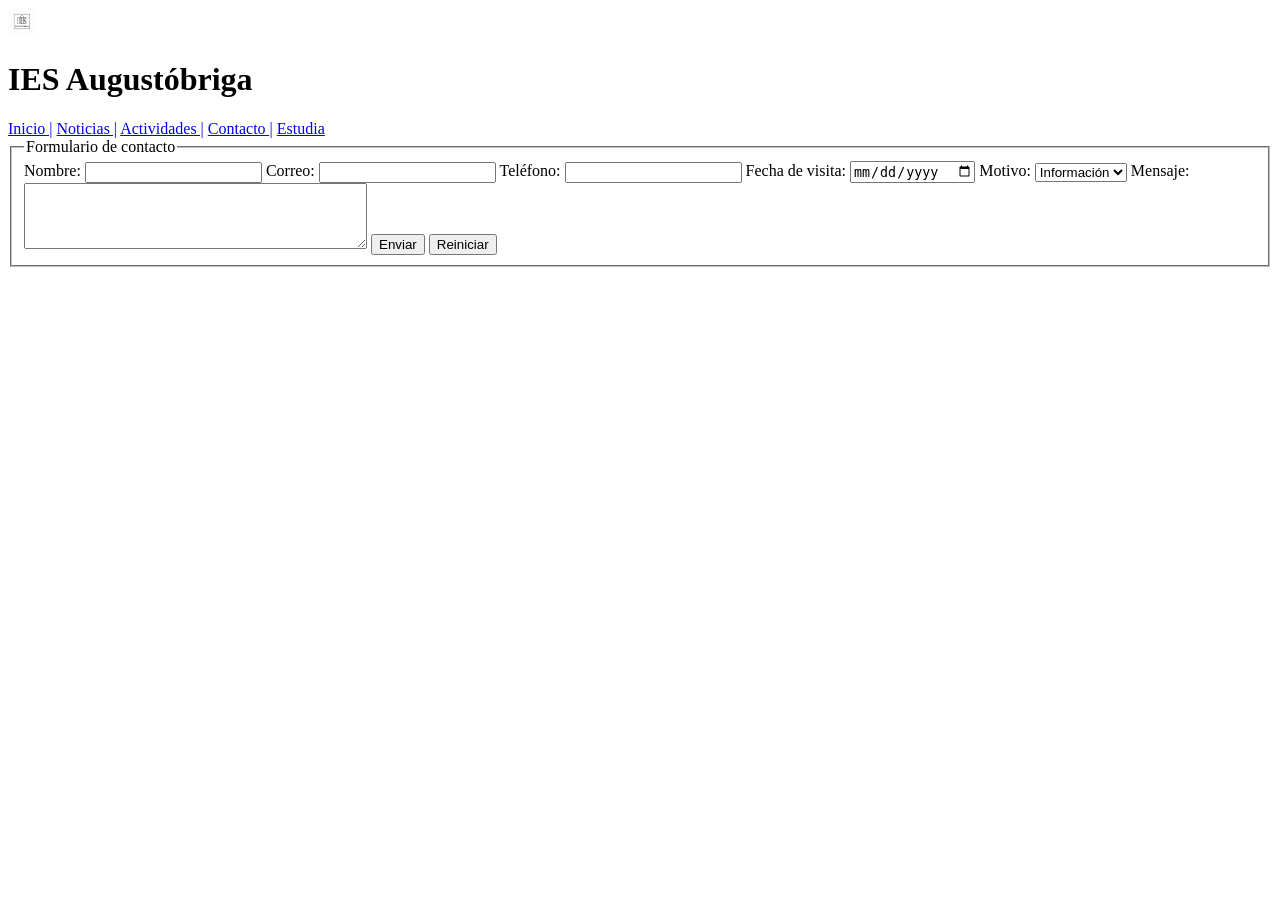
<file: contacto/formcontacto.html>
<!DOCTYPE html>
<html lang="es">
  <div id="todo">
<head>
  <meta charset="UTF-8">
  <meta name="viewport" content="width=device-width, initial-scale=1.0">
  <img id="logo" src="/imagenes/logo.png" alt="imagen">
  <div id="cabecera">
  <title>IES Augustóbriga</title>
  <meta name="Description" content="Página Web IES Augustóbriga">
  <link rel="stylesheet" href="/css/estilos.css">
</head>
<body>
  <header id="Inicio"><h1>IES Augustóbriga</h1></header>
  <nav><a href="#Inicio">Inicio |</a> <a href="#Noticias">Noticias |</a> <a href="#Actividades">Actividades |</a> <a href="#Contacto">Contacto |</a> <a href="https://www.educarex.es/fp.html" target="_blank" title="Portal Educación">Estudia</a></nav>
<main>

    <section id="Contacto">
        <form action="procesar.php" method="post">
            <fieldset>
                <legend>Formulario de contacto</legend>
                <label for="Nombre">Nombre:</label>
                <input type="text" name="Nombre" id="Nombre">

                <label for="email">Correo:</label>
                <input type="email" name="email" id="email">

                <label for="tel">Teléfono:</label>
                <input type="tel" name="tel" id="tel">

                <label for="fecha">Fecha de visita:</label>
                <input type="date" name="fecha" id="fecha">

                <label for="motivo">Motivo:</label>
                <select name="motivo" id="motivo">
                    <option value="info">Información</option>
                    <option value="matricula">Matrícula</option>
                    <option value="otros">Otros</option>
                </select>

                <label for="mensaje">Mensaje:</label>
                <Textarea cols="40" rows="4"></Textarea>
                
            <button type="submit">Enviar</button>
            <button type="reset">Reiniciar</button>
            </fieldset>
        </form>
    </section>
</main>
</file>
<file: css/estilos.css>
#tabla,th,td{
    border: 1px solid black;
    text-align: center;
    
    
}
caption{
   font-weight: bold;
   font-size: 22px;
}
#verde{
    background-color: aquamarine;
}
#azul{
    background-color: rgb(120, 120, 220);
}
#morado{
    background-color: rgb(198, 152, 241);
}
.datos{
    background-color: rgb(5, 82, 82);
}
.total{
    background-color: rgb(162, 98, 20);
}

 #noticias h2{
color: blue;
}
#noticias h3{
  color: red;
}

#actividades >h2{
  color: red;
}
</file>
<file: css/colores.css>
table{
    border: 0px;
    margin: auto;
    border-spacing: 10px;
    width: 400px;
    height: 400px;
    background-color: black;
}
.azul{
    background-color: blue;
}
.amarillo{
    background-color: yellow;
}
rojo{
    background-color: red;
}
.blanco{
    background-color: white;
}
</file>
